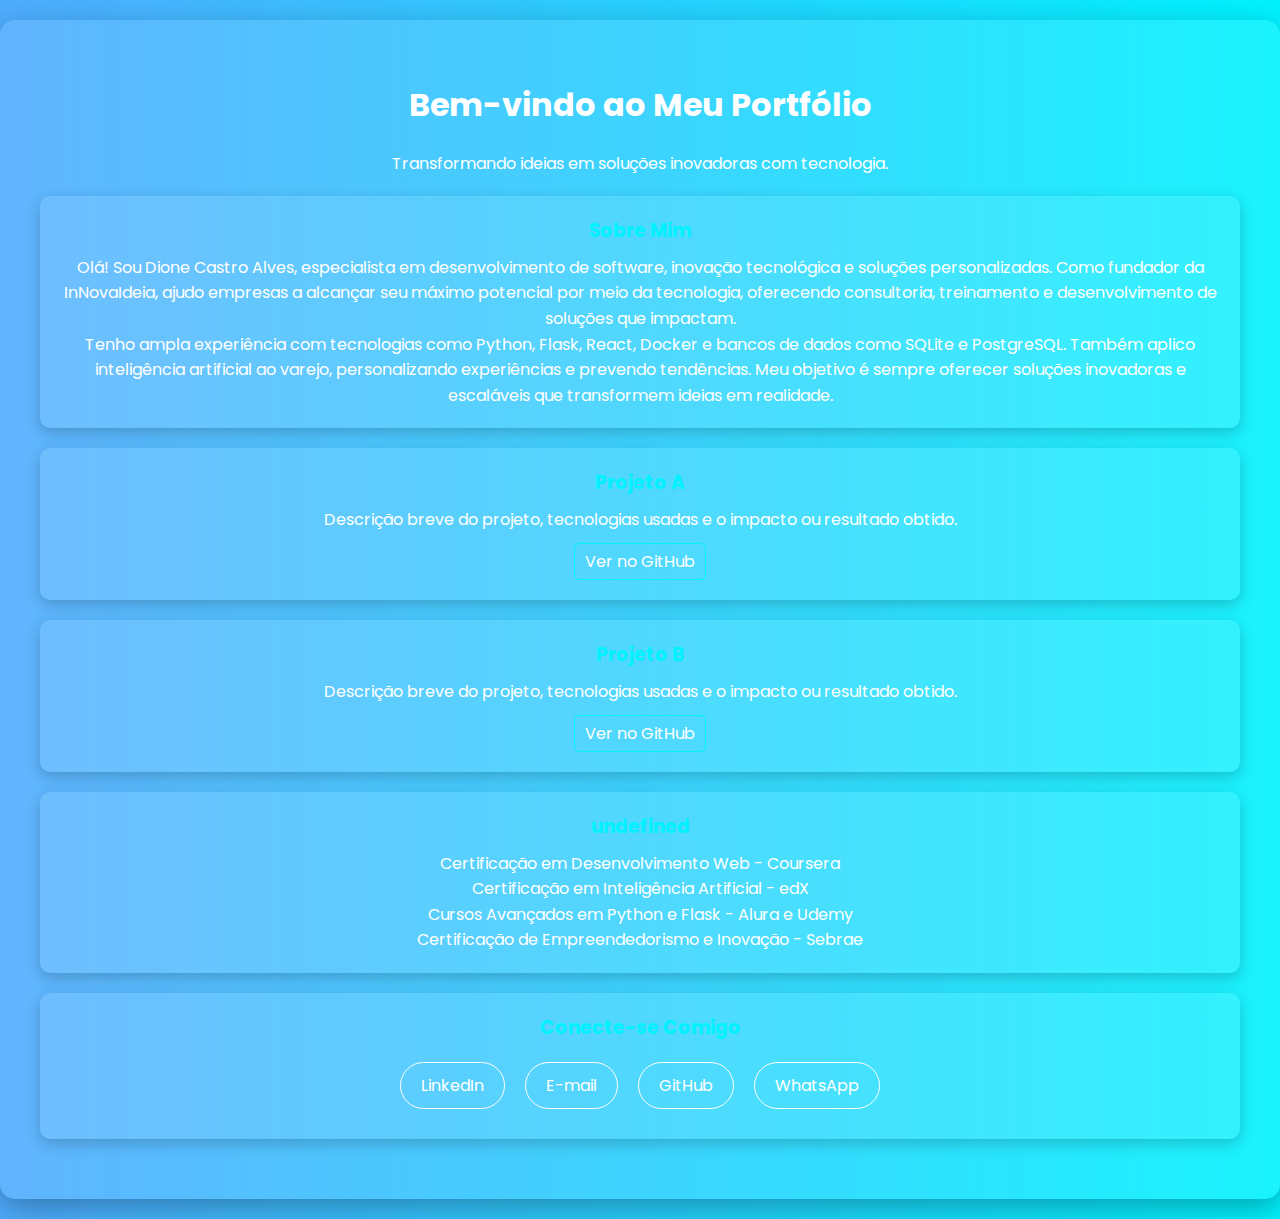
<file: Index.html>
<!DOCTYPE html>
<html lang="pt-br">

<head>
    <meta charset="UTF-8">
    <meta name="viewport" content="width=device-width, initial-scale=1.0">
    <title>Portfólio - Dione Castro Alves</title>
    <link href="https://unpkg.com/boxicons@2.1.4/css/boxicons.min.css" rel="stylesheet">
    <link href="https://fonts.googleapis.com/css2?family=Poppins:wght@300;400;500;600;700&display=swap" rel="stylesheet">
    <style>
        body {
            font-family: 'Poppins', sans-serif;
            background: linear-gradient(to right, #4facfe, #00f2fe);
            min-height: 100vh;
            margin: 0;
            color: #fff;
            display: flex;
            flex-direction: column;
            align-items: center;
            justify-content: flex-start;
            padding: 20px;
        }

        .container {
            max-width: 1200px;
            width: 100%;
            background: rgba(255, 255, 255, 0.1);
            border-radius: 15px;
            padding: 40px;
            box-shadow: 0 10px 30px rgba(0, 0, 0, 0.3);
        }

        .card {
            background: rgba(255, 255, 255, 0.1);
            border-radius: 10px;
            padding: 20px;
            margin: 20px 0;
            box-shadow: 0 5px 15px rgba(0, 0, 0, 0.2);
            transition: transform 0.3s, box-shadow 0.3s;
            text-align: center;
        }

        .card:hover {
            transform: translateY(-5px);
            box-shadow: 0 10px 20px rgba(0, 0, 0, 0.3);
        }

        .card h3 {
            margin: 0 0 10px;
            color: #00f2fe;
        }

        .card p {
            margin: 0;
            font-size: 16px;
            line-height: 1.6;
        }

        .card a {
            display: inline-block;
            margin-top: 10px;
            color: #fff;
            text-decoration: none;
            border: 1px solid #00f2fe;
            padding: 5px 10px;
            border-radius: 5px;
            transition: background 0.3s, color 0.3s;
        }

        .card a:hover {
            background: #00f2fe;
            color: #333;
        }

        .social-links {
            text-align: center;
        }

        .social-links a {
            margin: 10px;
            padding: 10px 20px;
            border: 1px solid #fff;
            border-radius: 30px;
            color: #fff;
            text-decoration: none;
            transition: all 0.3s;
        }

        .social-links a:hover {
            background: #fff;
            color: #333;
        }
    </style>
</head>

<body>
    <div class="container" id="conteudo-dinamico">
        <h1 style="text-align: center;">Bem-vindo ao Meu Portfólio</h1>
        <p style="text-align: center;">Transformando ideias em soluções inovadoras com tecnologia.</p>
    </div>

    <script>
        const conteudoDinamico = document.getElementById('conteudo-dinamico');

        // Carrega os dados do JSON
        fetch('./respostas.json')
            .then(response => response.json())  // Corrigido para response.json()
            .then(data => {
                // Verifica se o arquivo JSON está estruturado corretamente
                if (!Array.isArray(data)) {
                    throw new Error('Formato de JSON inválido.');
                }

                // Cria os cards com base nos dados do JSON
                data.forEach(item => {
                    const card = document.createElement('div');
                    card.classList.add('card');

                    if (item.type === 'about') {
                        card.innerHTML = `
                            <h3>${item.title}</h3>
                            <p>${item.description}</p>
                            <p>${item.additional_info}</p>
                        `;
                    } else if (item.type === 'project') {
                        card.innerHTML = `
                            <h3>${item.title}</h3>
                            <p>${item.description}</p>
                            <a href="${item.link}" target="_blank">Ver no GitHub</a>
                        `;
                    } else if (item.type === 'certification') {
                        const certifications = item.certifications.map(cert => `<p>${cert}</p>`).join('');
                        card.innerHTML = `
                            <h3>${item.title}</h3>
                            ${certifications}
                        `;
                    } else if (item.type === 'contact') {
        const links = item.links.map(link => {
            // Garante que os links de redes sociais ou e-mails sejam abertos corretamente
            if (link.name.toLowerCase() === 'email') {
                // Caso o link seja um e-mail, usa o 'mailto:'
                return `<a href="mailto:${link.url}" target="_blank">${link.name}</a>`;
            } else if (link.url.toLowerCase().includes('http')) {
                // Se o link for uma URL válida, abre em uma nova aba
                return `<a href="${link.url}" target="_blank">${link.name}</a>`;
            } else {
                // Fallback para caso o link não seja uma URL reconhecida
                return `<a href="https://${link.url}" target="_blank">${link.name}</a>`;
            }
        }).join('');
        
        card.innerHTML = `
            <h3>${item.title}</h3>
            <div class="social-links">${links}</div>
        `;
    }
                    conteudoDinamico.appendChild(card);
                });
            })
            .catch(error => {
                console.error('Erro ao carregar o JSON:', error);
                conteudoDinamico.innerHTML = '<p>Erro ao carregar os dados. Tente novamente mais tarde.</p>';
            });
    </script>
</body>

</html>
</file>
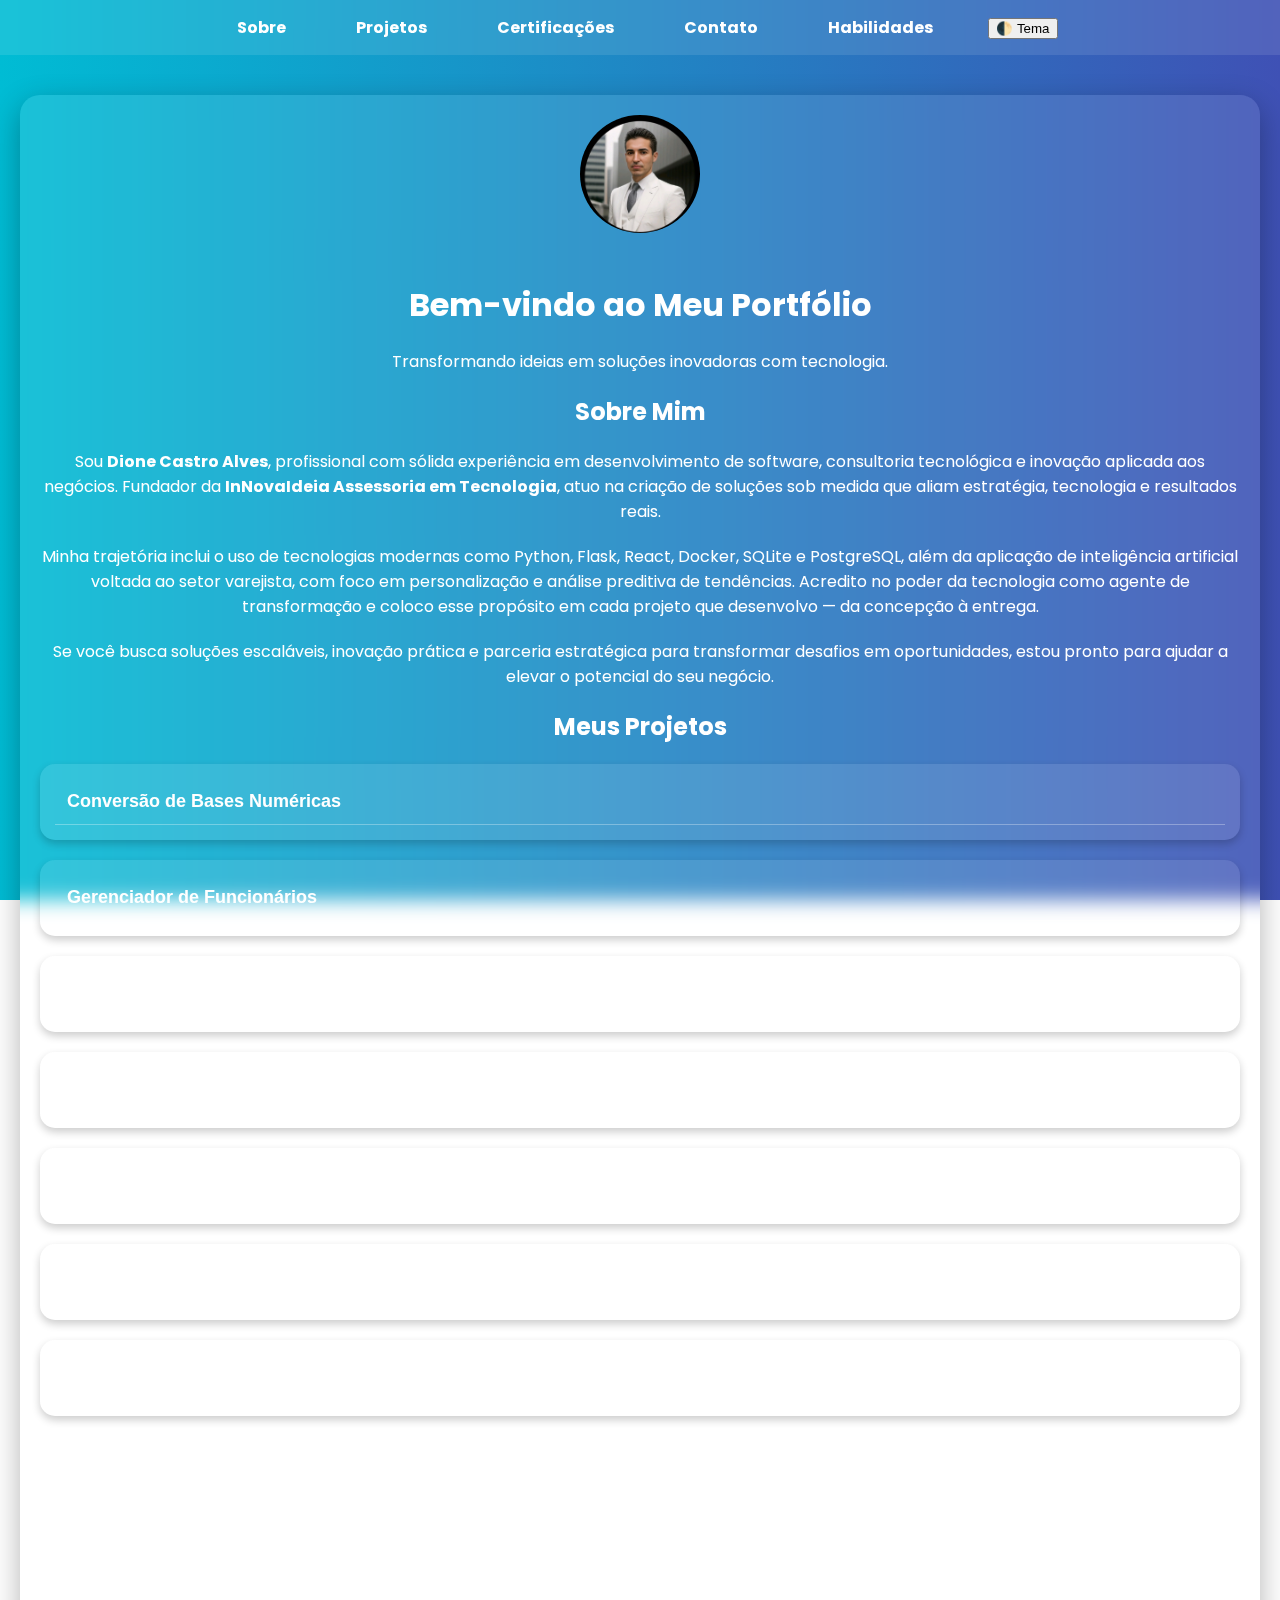
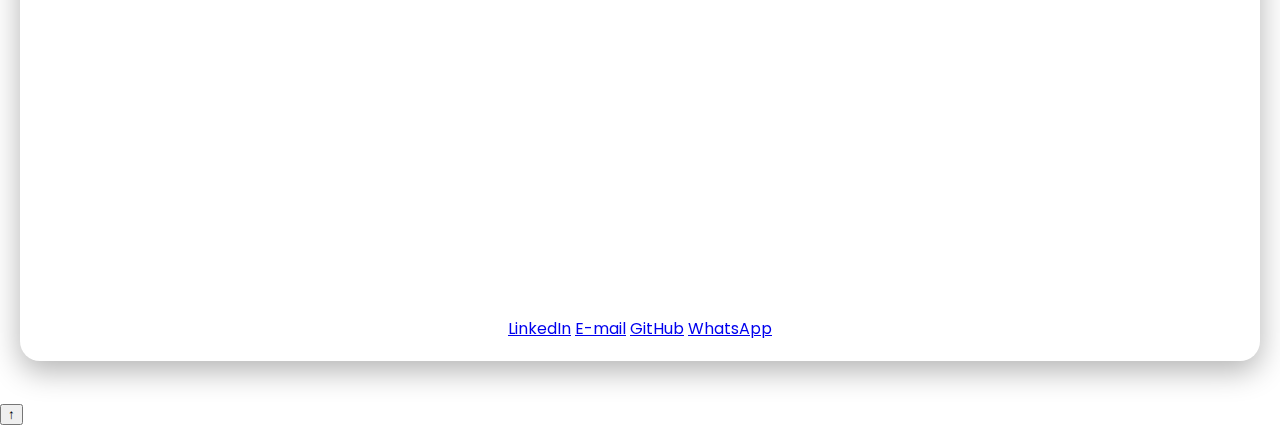
<file: index.html>
<!DOCTYPE html>
<html lang="pt-br">

<head>
    <meta charset="UTF-8">
    <meta name="viewport" content="width=device-width, initial-scale=1.0">

    <!-- SEO aprimorado -->
    <title>Dione Castro Alves - Desenvolvedor Full Stack & Especialista em Inovação</title>
    <meta name="description" content="Portfólio profissional de Dione Castro Alves, especialista em desenvolvimento de software e soluções inovadoras em tecnologia. Confira projetos, certificações e experiência.">
    <meta name="keywords" content="desenvolvimento web, python, react, inovação tecnológica, full stack developer, InNovaIdeia">
    <meta name="author" content="Dione Castro Alves">
    <meta name="robots" content="index, follow">
    <link rel="canonical" href="https://innovaideia-github-io.vercel.app/">
    <meta name="theme-color" content="#3f51b5">

    <!-- Open Graph -->
    <meta property="og:type" content="website">
    <meta property="og:title" content="Dione Castro Alves - Portfólio Profissional">
    <meta property="og:description" content="Especialista em desenvolvimento de software e soluções inovadoras em tecnologia. Confira projetos, certificações e experiência.">
    <meta property="og:image" content="https://innovaideia-github-io.vercel.app/logo_portifolio.webp">
    <meta property="og:url" content="https://innovaideia-github-io.vercel.app/">
    <meta property="og:site_name" content="Portfólio Dione Castro">

    <!-- Twitter Card -->
    <meta name="twitter:card" content="summary_large_image">
    <meta name="twitter:title" content="Dione Castro Alves - Portfólio Profissional">
    <meta name="twitter:description" content="Especialista em desenvolvimento de software e soluções inovadoras em tecnologia.">
    <meta name="twitter:image" content="https://innovaideia-github-io.vercel.app/logo_portifolio.webp">

    <!-- Fonts e Ícones -->
    <link rel="preload" href="https://fonts.googleapis.com/css2?family=Poppins:wght@300;400;500;600;700&display=swap" as="style">
    <link rel="stylesheet" href="https://fonts.googleapis.com/css2?family=Poppins:wght@300;400;500;600;700&display=swap">
    <noscript>
        <link rel="stylesheet" href="https://fonts.googleapis.com/css2?family=Poppins:wght@300;400;500;600;700&display=swap">
    </noscript>
    <link rel="preload" href="logo_portifolio.webp"
    <link href="https://unpkg.com/boxicons@2.1.4/css/boxicons.min.css" rel="stylesheet">

<style>
    html, body {
        margin: 0;
        padding: 0;
        min-height: 100vh;
        width: 100%;
        overflow-x: hidden;
        font-family: 'Poppins', sans-serif;
        color: #ffffff;
        background: linear-gradient(to right, #00bcd4, #3f51b5);
        background-attachment: fixed;
        background-size: 100% 100%;
        transition: background 0.3s ease;
    }

    nav ul {
        display: flex;
        justify-content: center;
        align-items: center;
        list-style: none;
        padding: 15px 0;
        margin: 0;
        background: rgba(255, 255, 255, 0.1);
        backdrop-filter: blur(10px);
        -webkit-backdrop-filter: blur(10px);
    }

    nav ul li {
        margin: 0 20px;
    }

    nav ul li a {
        text-decoration: none;
        color: #ffffff;
        font-weight: bold;
        padding: 10px 15px;
        border-radius: 5px;
        transition: color 0.3s, background 0.3s, transform 0.2s;
    }

    nav ul li a:hover {
        color: #ffffff;
        background-color: #ff4081;
        transform: scale(1.1);
    }

    @media (max-width: 768px) {
        nav ul {
            flex-direction: column;
        }

        nav ul li {
            margin: 10px 0;
        }

        nav ul li a {
            padding: 8px 12px;
            font-size: 14px;
        }
    }

    .container {
        max-width: 1200px;
        margin: 40px auto;
        padding: 20px;
        border-radius: 20px;
        text-align: center;
        box-shadow: 0 10px 30px rgba(0, 0, 0, 0.3);
        background: rgba(255, 255, 255, 0.1);
        backdrop-filter: blur(10px);
        -webkit-backdrop-filter: blur(10px);
        animation: fadeIn 1s ease-in-out;
    }

    h1, h2, p {
        margin-bottom: 20px;
    }

    .project-card {
        margin: 20px 0;
        padding: 15px;
        background: rgba(255, 255, 255, 0.1);
        border-radius: 15px;
        text-align: left;
        box-shadow: 0 4px 8px rgba(0, 0, 0, 0.2);
    }

    .project-card button {
        width: 100%;
        text-align: left;
        background: none;
        border: none;
        color: #ffffff;
        font-size: 18px;
        font-weight: bold;
        cursor: pointer;
        padding: 12px;
        border-bottom: 1px solid rgba(255, 255, 255, 0.3);
        display: flex;
        align-items: center;
        justify-content: space-between;
    }

    .project-card button:hover {
        color: #ff4081;
    }

    /* Animação da descrição (corrigida) */
    .description {
        max-height: 0;
        opacity: 0;
        overflow: hidden;
        padding: 0 12px;
        margin-top: 0;
        font-size: 16px;
        line-height: 1.6;
        background: rgba(255, 255, 255, 0.15);
        border-radius: 5px;
        transition: max-height 0.5s ease, opacity 0.5s ease, padding 0.3s ease, margin 0.3s ease;
    }

    .description.content-visible {
        max-height: 500px;
        opacity: 1;
        padding: 12px;
        margin-top: 10px;
    }

    /* Ícone rotativo */
    .toggle-icon {
        margin-left: 10px;
        transition: transform 0.3s ease;
    }

    button[aria-expanded="true"] .toggle-icon {
        transform: rotate(180deg);
    }

    /* Tema escuro */
    .dark-theme {
        background: linear-gradient(to right, #1c1c1c, #333333);
        color: #ffffff;
    }

    .dark-theme nav ul {
        background: rgba(255, 255, 255, 0.05);
    }

    .dark-theme nav ul li a:hover {
        background-color: #ff4081;
    }

    /* Botão de tema */
    #theme-toggle {
        position: fixed;
        bottom: 20px;
        right: 20px;
        background-color: #ff4081;
        color: #fff;
        border: none;
        padding: 12px 16px;
        border-radius: 50px;
        cursor: pointer;
        font-weight: bold;
        box-shadow: 0 4px 12px rgba(0, 0, 0, 0.3);
        z-index: 1000;
    }

    @keyframes fadeIn {
        from {
            opacity: 0;
            transform: translateY(20px);
        }
        to {
            opacity: 1;
            transform: translateY(0);
        }
    }
</style>
</head>

<body>

</html>
    <nav>
        <ul>
            <li><a href="#about">Sobre</a></li>
            <li><a href="#projects">Projetos</a></li>
            <li><a href="#certifications">Certificações</a></li>
            <li><a href="#social">Contato</a></li>
            <li><a href="#skills">Habilidades</a></li>
                <li><button class="theme-toggle" onclick="toggleTheme()">🌓 Tema</button></li>
        </ul>
    </nav>

    <div class="container">
        <img src="logo_portifolio.webp" alt="Logo" style="width: 120px; border-radius: 50%; margin-bottom: 20px;">
        <h1>Bem-vindo ao Meu Portfólio</h1>
        <p>Transformando ideias em soluções inovadoras com tecnologia.</p>

   <section id="about" class="about">  
  <h2>Sobre Mim</h2>  
  <p>Sou <strong>Dione Castro Alves</strong>, profissional com sólida experiência em desenvolvimento de software, consultoria tecnológica e inovação aplicada aos negócios. Fundador da <strong>InNovaIdeia Assessoria em Tecnologia</strong>, atuo na criação de soluções sob medida que aliam estratégia, tecnologia e resultados reais.</p>  
  <p>Minha trajetória inclui o uso de tecnologias modernas como Python, Flask, React, Docker, SQLite e PostgreSQL, além da aplicação de inteligência artificial voltada ao setor varejista, com foco em personalização e análise preditiva de tendências. Acredito no poder da tecnologia como agente de transformação e coloco esse propósito em cada projeto que desenvolvo — da concepção à entrega.</p>  
  <p>Se você busca soluções escaláveis, inovação prática e parceria estratégica para transformar desafios em oportunidades, estou pronto para ajudar a elevar o potencial do seu negócio.</p>  
</section>

        <section id="projects" class="projects">
            <h2>Meus Projetos</h2>
                <div class="project-card">
                    <button class="toggle-btn" onclick="toggleDescription(this)" aria-expanded="false">
                        Conversão de Bases Numéricas
                        <i class="bx bx-chevron-down toggle-icon"></i>
                    </button>
                    <div class="description content-hidden">
                        <p>Conversor de bases numéricas: Decimal, Binário, Octal e Hexadecimal.</p>
                        <a href="https://conversao-numeros.vercel.app" target="_blank" rel="noopener noreferrer">
                            Acesse o Projeto
                        </a>
                    </div>
                </div>
            <div class="project-card">
                
                    <button class="toggle-btn" onclick="toggleDescription(this)" aria-expanded="false">
                        Gerenciador de Funcionários
                        <i class="bx bx-chevron-down toggle-icon"></i>
                    </button>
                <div class="description">
                    <p>Gerenciador de Dados dos Funcionários em Python usando Tkinter e SQLite.</p>
                    <a href="https://github.com/Foxactive1/Projeto" target="_blank">Ver no GitHub</a>
                </div>
            </div>
            <div class="project-card">
             
                    <button class="toggle-btn" onclick="toggleDescription(this)" aria-expanded="false">
                        Sistema Bancário em Python
                        <i class="bx bx-chevron-down toggle-icon"></i>
                    </button>
                
                <div class="description">
                    <p>Sistema Bancário Simples desenvolvido em Python para gerenciamento básico de contas.</p>
                    <a href="https://github.com/Foxactive1/banco" target="_blank">Ver no GitHub</a>
                </div>
            </div>
            <div class="project-card">
                                    <button class="toggle-btn" onclick="toggleDescription(this)" aria-expanded="false">
                        Lista de Tarefas em HTML
                        <i class="bx bx-chevron-down toggle-icon"></i>
                    </button>
                    
                <div class="description">
                    <p>Aplicação web simples de Lista de Tarefas, construída utilizando HTML, CSS (com Bootstrap) e JavaScript.</p>
                    <a href="https://github.com/Foxactive1/HTML-E-CIA/tree/main/Lista_de_tarefas" target="_blank">Ver no GitHub</a>
                    
               </div>
            </div>
            
                <div class="project-card">
                   <button class="toggle-btn" onclick="toggleDescription(this)" aria-expanded="false">
                        Puzzle numérico
                        <i class="bx bx-chevron-down toggle-icon"></i>
                    </button>
                   
                <div class="description">
                    <p>Jogo Puzzle de números  construída utilizando HTML, CSS (com Bootstrap) e JavaScript.</p>
                    <a href="https://github.com/Foxactive1/2048_puzzle" target="_blank">Ver no GitHub</a>

                </div>
            </div>
            
            
            <div class="project-card">
                       <button class="toggle-btn" onclick="toggleDescription(this)" aria-expanded="false">
                        NumpuzAli
                        <i class="bx bx-chevron-down toggle-icon"></i>
                    </button>
            
                <div class="description">
                    <p>Jogo Puzzle de números  construída utilizando HTML, CSS (com Bootstrap) e JavaScript.</p>
                    <a href="https://github.com/Foxactive1/Numpuzali" target="_blank">Ver no GitHub</a>

                </div>
            </div>
            <div class="project-card">
                     <button class="toggle-btn" onclick="toggleDescription(this)" aria-expanded="false">
                        Jogo_Da_Velha
                        <i class="bx bx-chevron-down toggle-icon"></i>
                    </button>
               <div class="description">
                   <p>Este é um projeto de Jogo da Velha (Tic-Tac-Toe) desenvolvido em Python</p>
                   <a href="https://github.com/Foxactive1/JogoDaVelha" target="_blank">Ver no GitHub</a>

               </div>
           </div>

            
        </section>

        <section id="certifications" class="certifications">
            <h2>Certificações</h2>
            <ul>
                <li>Certificação em Desenvolvimento Web - Coursera</li>
                <li>Certificação em Inteligência Artificial - edX</li>
                <li>Cursos Avançados em Python e Flask - Alura e Udemy</li>
                <li>Certificação de Empreendedorismo e Inovação - Sebrae</li>
            </ul>
        </section>
        <section id="skills" class="skills">
            <h2>Minhas Habilidades</h2>
            <ul>
                <li>
                    <i class="bx bxl-python"></i> Python e Frameworks (Flask, Django)
                </li>
                <li>
                    <i class="bx bxl-javascript"></i> JavaScript e Frameworks (React, Node.js)
                </li>
                <li>
                    <i class="bx bxl-html5"></i> HTML5, CSS3 e Bootstrap
                </li>
                <li>
                    <i class="bx bxs-data"></i> Bancos de Dados (SQLite, PostgreSQL, MySQL)
                </li>
                <li>
                    <i class="bx bx-brain"></i> Inteligência Artificial e Machine Learning
                </li>
                <li>
                    <i class="bx bxl-docker"></i> Docker e Virtualização
                </li>
                <li>
                    <i class="bx bx-mobile"></i> Desenvolvimento Responsivo e UI/UX
                </li>
            </ul>
        </section>

        <section id="social" class="social-links">
            <h2>Conecte-se Comigo</h2>
            <a href="https://www.linkedin.com/in/innovaideia2023" target="_blank">LinkedIn</a>
            <a href="mailto:innovaideia2023@gmail.com">E-mail</a>
            <a href="https://github.com/Foxactive1/" target="_blank">GitHub</a>
            <a href="https://wa.me/5516993117529" target="_blank">WhatsApp</a>
        </section>
    </div>

    <button class="scroll-to-top" onclick="scrollToTop()">↑</button>

    <script>
        function toggleDescription(button) {
    const description = button.nextElementSibling;
    const isVisible = description.classList.contains("content-visible");

    button.setAttribute("aria-expanded", String(!isVisible));

    if (isVisible) {
        description.classList.remove("content-visible");
    } else {
        description.classList.add("content-visible");
    }
}
        function scrollToTop() {
            window.scrollTo({ top: 0, behavior: 'smooth' });
        }
window.addEventListener('scroll', () => {
    const button = document.querySelector('.scroll-to-top');
    if (window.scrollY > 200) {
        button.classList.add('show');
    } else {
        button.classList.remove('show');
    }
});
   function toggleTheme() {
        const body = document.body;
        body.classList.toggle('dark-theme');

        // Armazena a escolha no localStorage
        const isDark = body.classList.contains('dark-theme');
        localStorage.setItem('theme', isDark ? 'dark' : 'light');
    }

    // Ao carregar a página, aplica o tema salvo
    window.addEventListener('DOMContentLoaded', () => {
        const savedTheme = localStorage.getItem('theme');
        if (savedTheme === 'dark') {
            document.body.classList.add('dark-theme');
        }
    });

    </script>
</body>

</html>
</file>
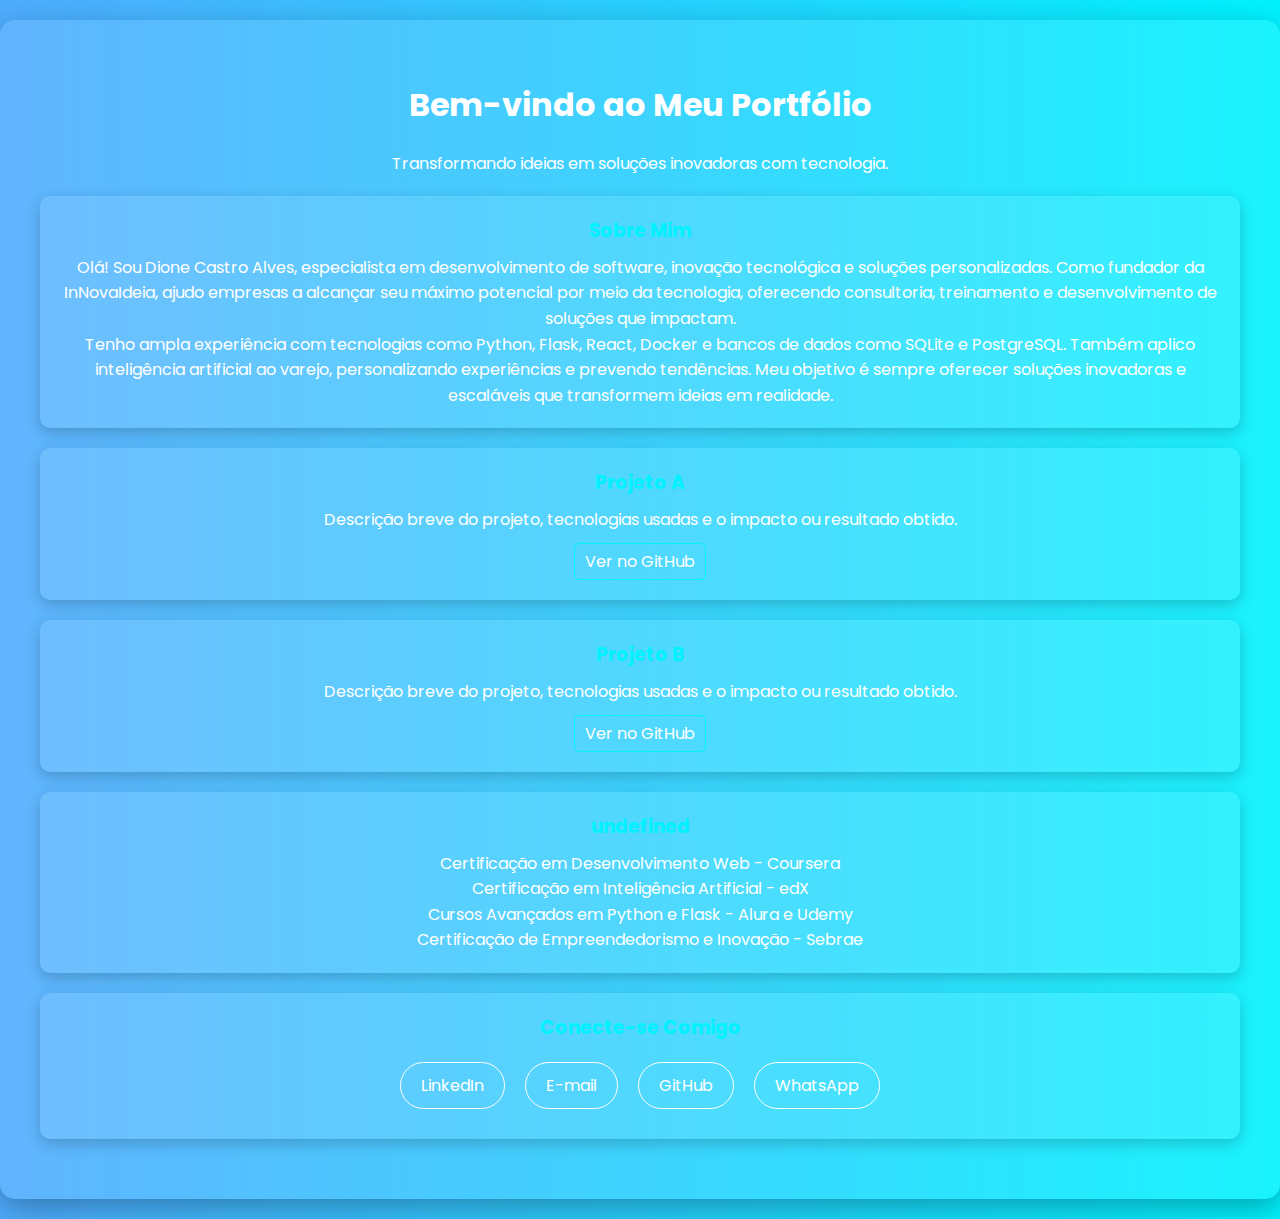
<file: Index_2.html>
<!DOCTYPE html>
<html lang="pt-br">

<head>
    <meta charset="UTF-8">
    <meta name="viewport" content="width=device-width, initial-scale=1.0">
    <title>Portfólio - Dione Castro Alves</title>
    <link href="https://unpkg.com/boxicons@2.1.4/css/boxicons.min.css" rel="stylesheet">
    <link href="https://fonts.googleapis.com/css2?family=Poppins:wght@300;400;500;600;700&display=swap" rel="stylesheet">
    <style>
        body {
            font-family: 'Poppins', sans-serif;
            background: linear-gradient(to right, #4facfe, #00f2fe);
            min-height: 100vh;
            margin: 0;
            color: #fff;
            display: flex;
            flex-direction: column;
            align-items: center;
            justify-content: flex-start;
            padding: 20px;
        }

        .container {
            max-width: 1200px;
            width: 100%;
            background: rgba(255, 255, 255, 0.1);
            border-radius: 15px;
            padding: 40px;
            box-shadow: 0 10px 30px rgba(0, 0, 0, 0.3);
        }

        .card {
            background: rgba(255, 255, 255, 0.1);
            border-radius: 10px;
            padding: 20px;
            margin: 20px 0;
            box-shadow: 0 5px 15px rgba(0, 0, 0, 0.2);
            transition: transform 0.3s, box-shadow 0.3s;
            text-align: center;
        }

        .card:hover {
            transform: translateY(-5px);
            box-shadow: 0 10px 20px rgba(0, 0, 0, 0.3);
        }

        .card h3 {
            margin: 0 0 10px;
            color: #00f2fe;
        }

        .card p {
            margin: 0;
            font-size: 16px;
            line-height: 1.6;
        }

        .card a {
            display: inline-block;
            margin-top: 10px;
            color: #fff;
            text-decoration: none;
            border: 1px solid #00f2fe;
            padding: 5px 10px;
            border-radius: 5px;
            transition: background 0.3s, color 0.3s;
        }

        .card a:hover {
            background: #00f2fe;
            color: #333;
        }

        .social-links {
            text-align: center;
        }

        .social-links a {
            margin: 10px;
            padding: 10px 20px;
            border: 1px solid #fff;
            border-radius: 30px;
            color: #fff;
            text-decoration: none;
            transition: all 0.3s;
        }

        .social-links a:hover {
            background: #fff;
            color: #333;
        }
    </style>
</head>

<body>
    <div class="container" id="conteudo-dinamico">
        <h1 style="text-align: center;">Bem-vindo ao Meu Portfólio</h1>
        <p style="text-align: center;">Transformando ideias em soluções inovadoras com tecnologia.</p>
    </div>

    <script>
        const conteudoDinamico = document.getElementById('conteudo-dinamico');

        // Carrega os dados do JSON
        fetch('./respostas.json')
            .then(response => response.json())  // Corrigido para response.json()
            .then(data => {
                // Verifica se o arquivo JSON está estruturado corretamente
                if (!Array.isArray(data)) {
                    throw new Error('Formato de JSON inválido.');
                }

                // Cria os cards com base nos dados do JSON
                data.forEach(item => {
                    const card = document.createElement('div');
                    card.classList.add('card');

                    if (item.type === 'about') {
                        card.innerHTML = `
                            <h3>${item.title}</h3>
                            <p>${item.description}</p>
                            <p>${item.additional_info}</p>
                        `;
                    } else if (item.type === 'project') {
                        card.innerHTML = `
                            <h3>${item.title}</h3>
                            <p>${item.description}</p>
                            <a href="${item.link}" target="_blank">Ver no GitHub</a>
                        `;
                    } else if (item.type === 'certification') {
                        const certifications = item.certifications.map(cert => `<p>${cert}</p>`).join('');
                        card.innerHTML = `
                            <h3>${item.title}</h3>
                            ${certifications}
                        `;
                    } else if (item.type === 'contact') {
        const links = item.links.map(link => {
            // Garante que os links de redes sociais ou e-mails sejam abertos corretamente
            if (link.name.toLowerCase() === 'email') {
                // Caso o link seja um e-mail, usa o 'mailto:'
                return `<a href="mailto:${link.url}" target="_blank">${link.name}</a>`;
            } else if (link.url.toLowerCase().includes('http')) {
                // Se o link for uma URL válida, abre em uma nova aba
                return `<a href="${link.url}" target="_blank">${link.name}</a>`;
            } else {
                // Fallback para caso o link não seja uma URL reconhecida
                return `<a href="https://${link.url}" target="_blank">${link.name}</a>`;
            }
        }).join('');
        
        card.innerHTML = `
            <h3>${item.title}</h3>
            <div class="social-links">${links}</div>
        `;
    }
                    conteudoDinamico.appendChild(card);
                });
            })
            .catch(error => {
                console.error('Erro ao carregar o JSON:', error);
                conteudoDinamico.innerHTML = '<p>Erro ao carregar os dados. Tente novamente mais tarde.</p>';
            });
    </script>
</body>

</html>
</file>
